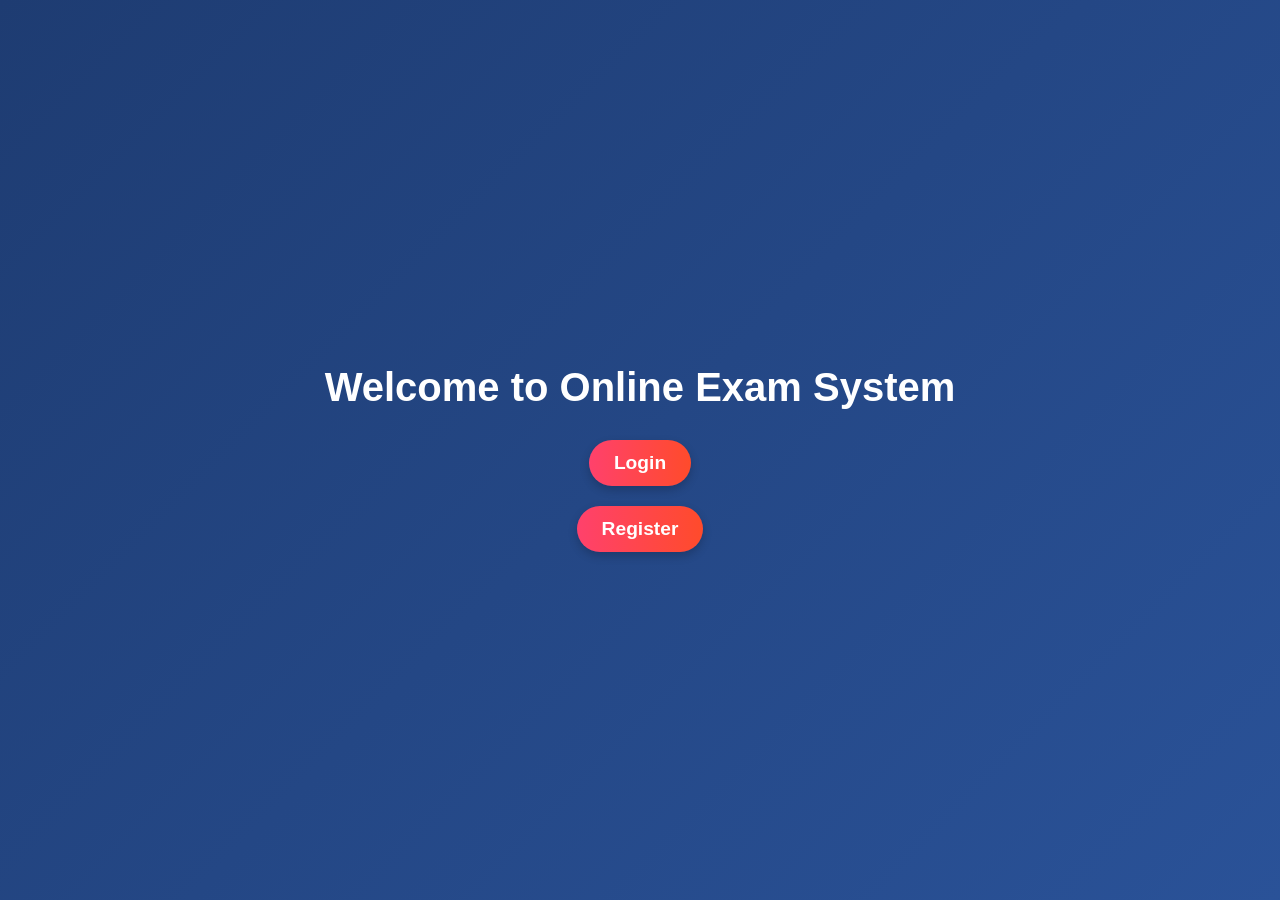
<file: MINIPROJECT/exam_proct_yolo/templates/index.html>
<!DOCTYPE html>
<html lang="en">
<head>
    <title>Online Exam System</title>
    <style>
        /* Gradient Background */
        body {
            font-family: 'Poppins', sans-serif;
            background: linear-gradient(135deg, #1e3c72, #2a5298);
            color: white;
            text-align: center;
            height: 100vh;
            display: flex;
            flex-direction: column;
            justify-content: center;
            align-items: center;
            margin: 0;
        }

        /* Title Animation */
        h1 {
            font-size: 2.5rem;
            margin-bottom: 20px;
            animation: fadeIn 1s ease-in-out;
        }

        @keyframes fadeIn {
            from { opacity: 0; transform: translateY(-10px); }
            to { opacity: 1; transform: translateY(0); }
        }

        /* Buttons */
        .button {
            display: inline-block;
            text-decoration: none;
            background: linear-gradient(90deg, #ff416c, #ff4b2b);
            color: white;
            padding: 12px 25px;
            margin: 10px;
            border-radius: 30px;
            font-size: 1.2rem;
            font-weight: bold;
            transition: 0.3s ease-in-out;
            box-shadow: 0px 4px 10px rgba(0, 0, 0, 0.2);
        }

        /* Button Hover Effect */
        .button:hover {
            transform: scale(1.1);
            box-shadow: 0px 6px 15px rgba(0, 0, 0, 0.3);
        }
    </style>
</head>
<body>
    <h1>Welcome to Online Exam System</h1>
    <a href="/login" class="button">Login</a>
    <a href="/register" class="button">Register</a>
</body>
</html>
</file>
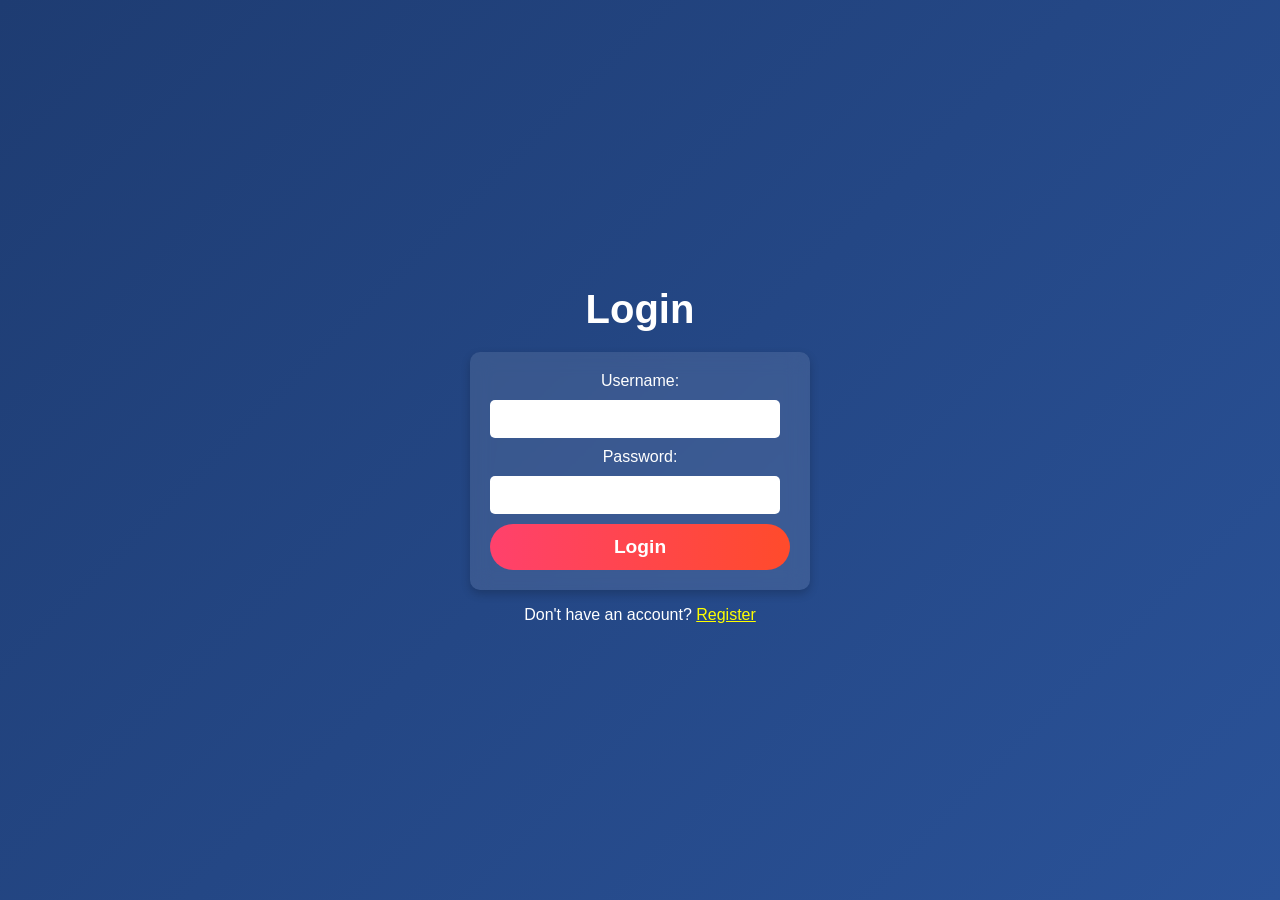
<file: MINIPROJECT/exam_proct_yolo/templates/login.html>
<!DOCTYPE html>
<html lang="en">
<head>
    <title>Login</title>
    <style>
        /* Gradient Background */
        body {
            font-family: 'Poppins', sans-serif;
            background: linear-gradient(135deg, #1e3c72, #2a5298);
            color: white;
            text-align: center;
            height: 100vh;
            display: flex;
            flex-direction: column;
            justify-content: center;
            align-items: center;
            margin: 0;
        }

        /* Title Animation */
        h1 {
            font-size: 2.5rem;
            margin-bottom: 20px;
            animation: fadeIn 1s ease-in-out;
        }

        @keyframes fadeIn {
            from { opacity: 0; transform: translateY(-10px); }
            to { opacity: 1; transform: translateY(0); }
        }

        /* Form Styling */
        form {
            background: rgba(255, 255, 255, 0.1);
            padding: 20px;
            border-radius: 10px;
            backdrop-filter: blur(10px);
            width: 300px;
            display: flex;
            flex-direction: column;
            box-shadow: 0px 4px 10px rgba(0, 0, 0, 0.2);
            animation: fadeIn 1s ease-in-out;
        }

        /* Input Fields */
        input {
            padding: 10px;
            margin: 10px 0;
            border: none;
            border-radius: 5px;
            outline: none;
            font-size: 1rem;
            width: 90%;
            text-align: center;
        }

        /* Button */
        button {
            background: linear-gradient(90deg, #ff416c, #ff4b2b);
            color: white;
            padding: 12px;
            border-radius: 30px;
            font-size: 1.2rem;
            font-weight: bold;
            transition: 0.3s ease-in-out;
            border: none;
            cursor: pointer;
        }

        /* Button Hover */
        button:hover {
            transform: scale(1.05);
            box-shadow: 0px 6px 15px rgba(0, 0, 0, 0.3);
        }

        /* Validation Error */
        .error {
            color: yellow;
            display: none;
            font-size: 0.9rem;
        }
    </style>
</head>
<body>
    <h1>Login</h1>
    <form method="post" onsubmit="return validateForm()">
        <label>Username:</label>
        <input type="text" id="username" name="username">
        <span class="error" id="userError">Username required!</span>

        <label>Password:</label>
        <input type="password" id="password" name="password">
        <span class="error" id="passError">Password required!</span>

        <button type="submit">Login</button>
    </form>
    
    <p>Don't have an account? <a href="/register" style="color: yellow;">Register</a></p>

    <script>
        function validateForm() {
            let username = document.getElementById("username").value.trim();
            let password = document.getElementById("password").value.trim();
            let valid = true;

            document.getElementById("userError").style.display = "none";
            document.getElementById("passError").style.display = "none";

            if (username === "") {
                document.getElementById("userError").style.display = "block";
                valid = false;
            }

            if (password === "") {
                document.getElementById("passError").style.display = "block";
                valid = false;
            }

            return valid;
        }
    </script>
</body>
</html>
</file>
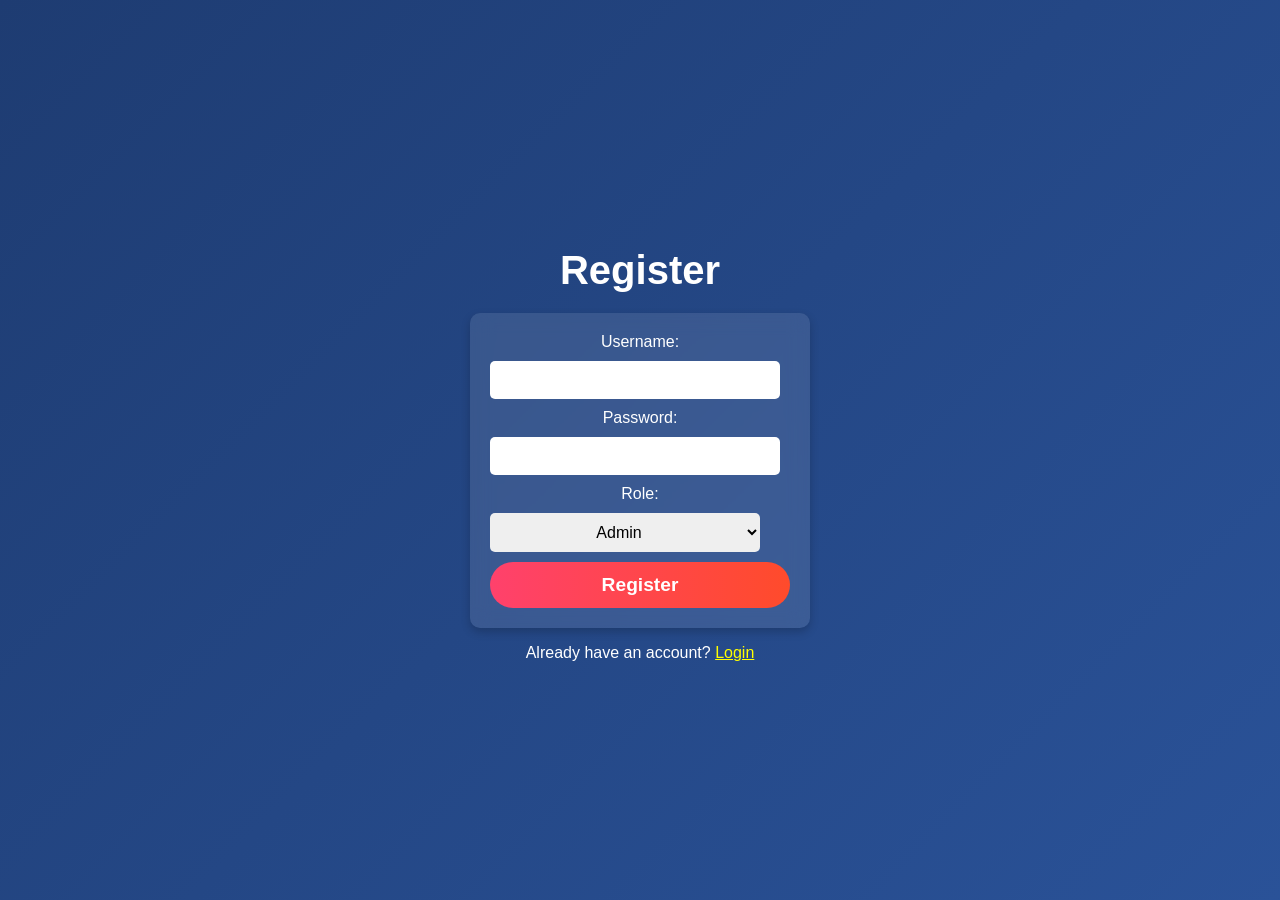
<file: MINIPROJECT/exam_proct_yolo/templates/register.html>
<!DOCTYPE html>
<html lang="en">
<head>
    <title>Register</title>
    <style>
        /* Gradient Background */
        body {
            font-family: 'Poppins', sans-serif;
            background: linear-gradient(135deg, #1e3c72, #2a5298);
            color: white;
            text-align: center;
            height: 100vh;
            display: flex;
            flex-direction: column;
            justify-content: center;
            align-items: center;
            margin: 0;
        }

        /* Title Animation */
        h1 {
            font-size: 2.5rem;
            margin-bottom: 20px;
            animation: fadeIn 1s ease-in-out;
        }

        @keyframes fadeIn {
            from { opacity: 0; transform: translateY(-10px); }
            to { opacity: 1; transform: translateY(0); }
        }

        /* Form Styling */
        form {
            background: rgba(255, 255, 255, 0.1);
            padding: 20px;
            border-radius: 10px;
            backdrop-filter: blur(10px);
            width: 300px;
            display: flex;
            flex-direction: column;
            box-shadow: 0px 4px 10px rgba(0, 0, 0, 0.2);
            animation: fadeIn 1s ease-in-out;
        }

        /* Input Fields */
        input, select {
            padding: 10px;
            margin: 10px 0;
            border: none;
            border-radius: 5px;
            outline: none;
            font-size: 1rem;
            width: 90%;
            text-align: center;
        }

        /* Button */
        button {
            background: linear-gradient(90deg, #ff416c, #ff4b2b);
            color: white;
            padding: 12px;
            border-radius: 30px;
            font-size: 1.2rem;
            font-weight: bold;
            transition: 0.3s ease-in-out;
            border: none;
            cursor: pointer;
        }

        /* Button Hover */
        button:hover {
            transform: scale(1.05);
            box-shadow: 0px 6px 15px rgba(0, 0, 0, 0.3);
        }

        /* Validation Error */
        .error {
            color: yellow;
            display: none;
            font-size: 0.9rem;
        }
    </style>
</head>
<body>
    <h1>Register</h1>
    <form method="post" onsubmit="return validateForm()">
        <label>Username:</label>
        <input type="text" id="username" name="username">
        <span class="error" id="userError">Username required!</span>

        <label>Password:</label>
        <input type="password" id="password" name="password">
        <span class="error" id="passError">Password required!</span>

        <label>Role:</label>
        <select name="role">
            <option value="admin">Admin</option>
            <option value="student">Student</option>
        </select>

        <button type="submit">Register</button>
    </form>
    
    <p>Already have an account? <a href="/login" style="color: yellow;">Login</a></p>

    <script>
        function validateForm() {
            let username = document.getElementById("username").value.trim();
            let password = document.getElementById("password").value.trim();
            let valid = true;

            document.getElementById("userError").style.display = "none";
            document.getElementById("passError").style.display = "none";

            if (username === "") {
                document.getElementById("userError").style.display = "block";
                valid = false;
            }

            if (password === "") {
                document.getElementById("passError").style.display = "block";
                valid = false;
            }

            return valid;
        }
    </script>
</body>
</html>
</file>
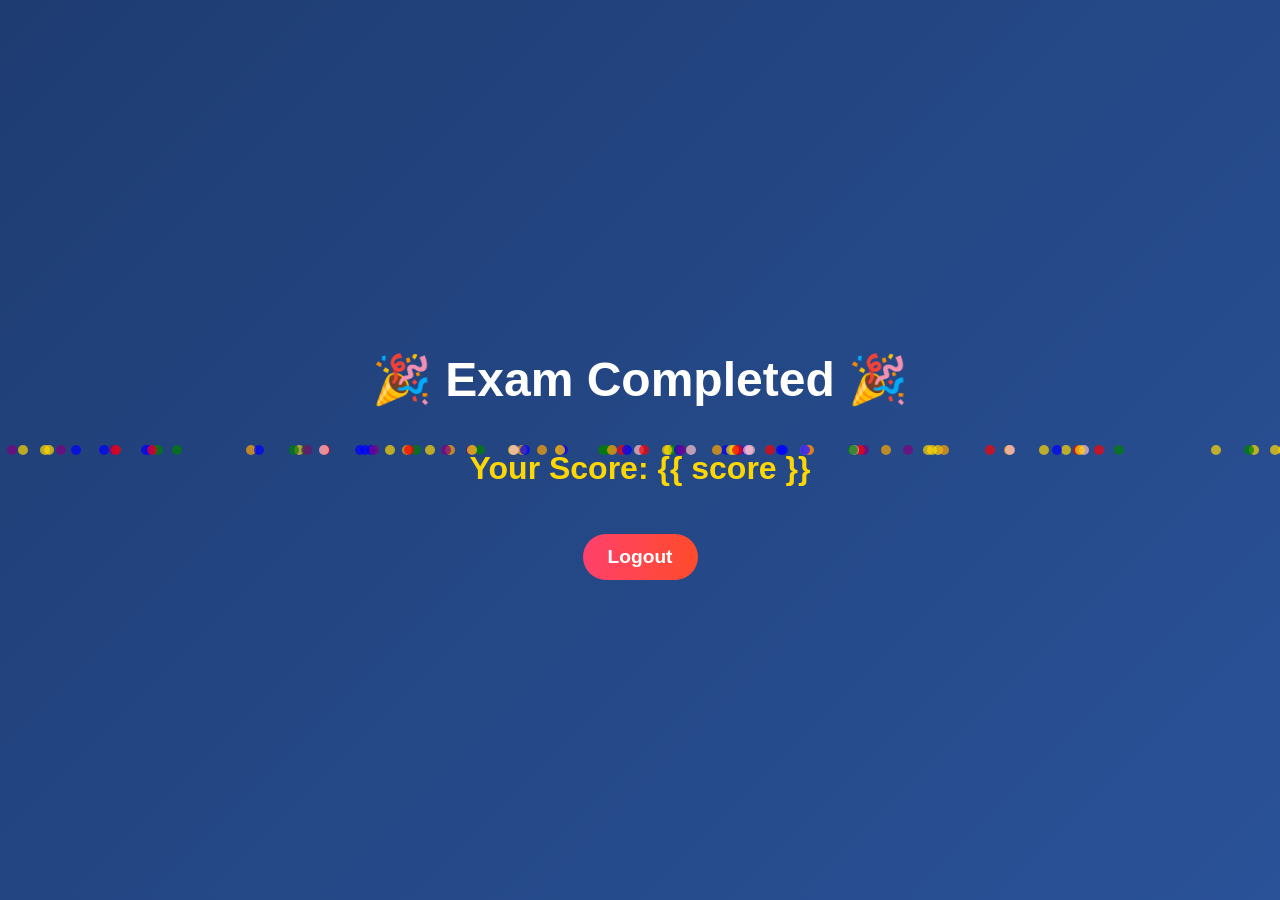
<file: MINIPROJECT/exam_proct_yolo/templates/score.html>
<!DOCTYPE html>
<html lang="en">
<head>
    <title>Exam Result</title>
    <style>
        /* Gradient Background */
        body {
            font-family: 'Poppins', sans-serif;
            background: linear-gradient(135deg, #1e3c72, #2a5298);
            color: white;
            text-align: center;
            margin: 0;
            padding: 0;
            height: 100vh;
            display: flex;
            flex-direction: column;
            justify-content: center;
            align-items: center;
            overflow: hidden;
        }

        /* Celebration Text */
        h1 {
            font-size: 3rem;
            animation: fadeIn 1s ease-in-out;
        }

        h2 {
            font-size: 2rem;
            margin-top: 10px;
            color: #ffd700;
            animation: pop 1s ease-in-out;
        }

        @keyframes fadeIn {
            from { opacity: 0; transform: translateY(-20px); }
            to { opacity: 1; transform: translateY(0); }
        }

        @keyframes pop {
            0% { transform: scale(0.5); opacity: 0; }
            50% { transform: scale(1.2); opacity: 1; }
            100% { transform: scale(1); }
        }

        /* Logout Button */
        .button {
            background: linear-gradient(90deg, #ff416c, #ff4b2b);
            color: white;
            padding: 12px 25px;
            font-size: 1.2rem;
            font-weight: bold;
            border-radius: 30px;
            text-decoration: none;
            display: inline-block;
            margin-top: 20px;
            transition: 0.3s ease-in-out;
        }

        .button:hover {
            transform: scale(1.05);
            box-shadow: 0px 6px 15px rgba(0, 0, 0, 0.3);
        }

        /* Confetti Effect */
        .confetti {
            position: absolute;
            width: 10px;
            height: 10px;
            background: gold;
            opacity: 0.7;
            border-radius: 50%;
            animation: fall linear infinite;
        }

        @keyframes fall {
            0% { transform: translateY(-100vh) translateX(0) rotate(0deg); }
            100% { transform: translateY(100vh) translateX(20px) rotate(360deg); }
        }
    </style>
</head>
<body>
    <h1>🎉 Exam Completed 🎉</h1>
    <h2>Your Score: {{ score }}</h2>
    <a href="/logout" class="button">Logout</a>

    <script>
        // Generate Confetti Effect
        function createConfetti() {
            for (let i = 0; i < 100; i++) {
                let confetti = document.createElement("div");
                confetti.className = "confetti";
                confetti.style.left = Math.random() * window.innerWidth + "px";
                confetti.style.animationDuration = (Math.random() * 3 + 2) + "s";
                confetti.style.backgroundColor = ["gold", "red", "blue", "green", "pink", "purple", "orange"][Math.floor(Math.random() * 7)];
                document.body.appendChild(confetti);

                setTimeout(() => confetti.remove(), 5000);
            }
        }
        createConfetti();
    </script>
</body>
</html>
</file>
